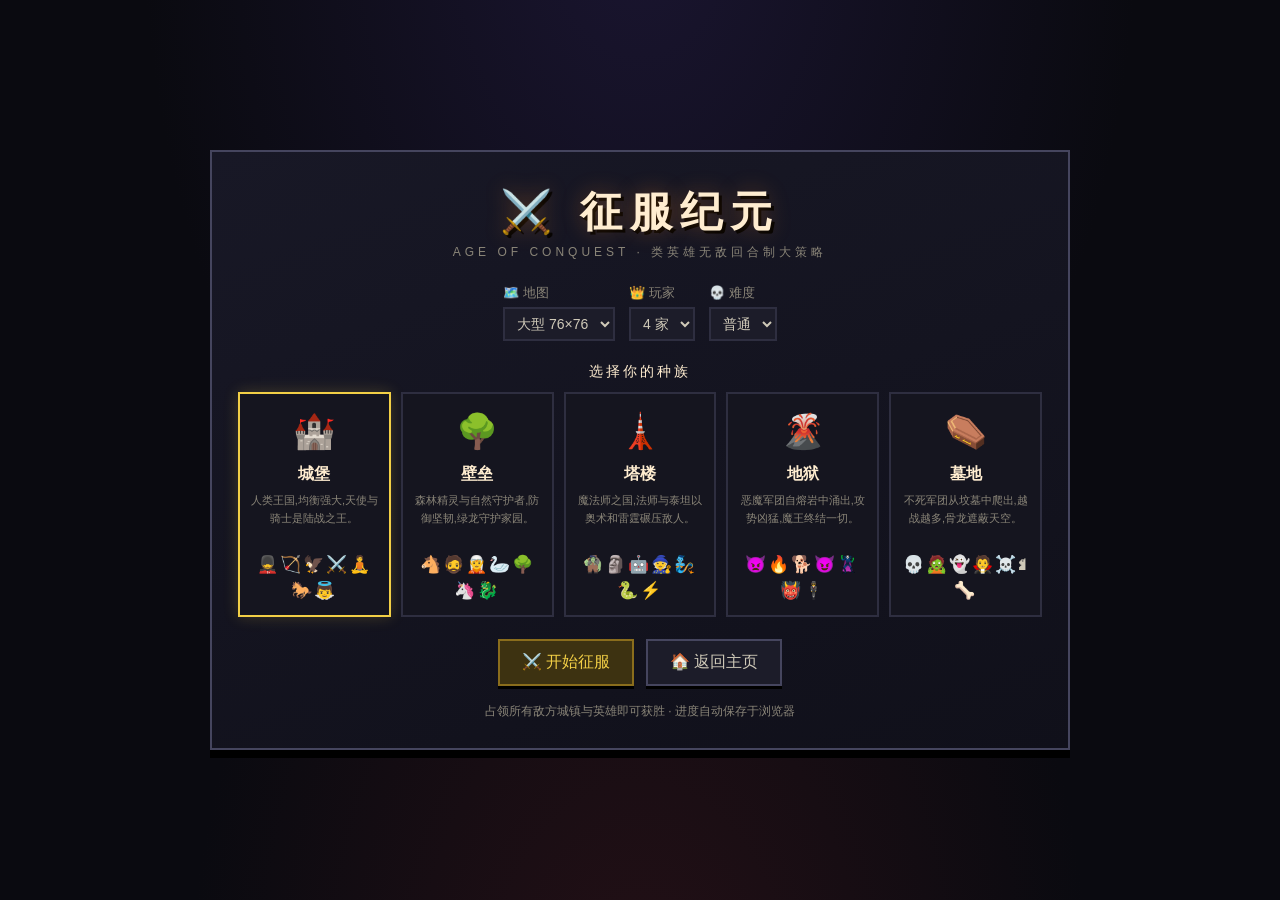
<file: heroes/index.html>
<!DOCTYPE html>
<html lang="zh-CN">
<head>
<meta charset="UTF-8">
<meta name="viewport" content="width=device-width, initial-scale=1.0, viewport-fit=cover">
<meta name="theme-color" content="#0a0a10">
<meta name="description" content="征服纪元 — 类英雄无敌3的回合制策略:五大种族、42种兵种、超大战术地图、魔法与英雄养成,纯浏览器畅玩数小时">
<title>征服纪元 · Age of Conquest</title>
<link rel="stylesheet" href="style.css">
</head>
<body>

<!-- ============ 主菜单 ============ -->
<div id="screen-menu">
  <div class="menu-box">
    <div class="menu-title">⚔️ 征服纪元</div>
    <div class="menu-sub">AGE OF CONQUEST · 类英雄无敌回合制大策略</div>
    <div class="menu-opts">
      <label>🗺️ 地图
        <select id="opt-size"></select>
      </label>
      <label>👑 玩家
        <select id="opt-players">
          <option value="2">2 家</option><option value="3">3 家</option><option value="4" selected>4 家</option>
          <option value="5">5 家</option><option value="6">6 家</option><option value="7">7 家</option><option value="8">8 家</option>
        </select>
      </label>
      <label>💀 难度
        <select id="opt-diff">
          <option value="easy">简单</option>
          <option value="normal" selected>普通</option>
          <option value="hard">困难</option>
          <option value="insane">极难</option>
        </select>
      </label>
    </div>
    <div class="fac-label">选择你的种族</div>
    <div id="faction-row"></div>
    <div class="menu-btns">
      <button class="btn gold big" id="btn-start">⚔️ 开始征服</button>
      <button class="btn big" id="btn-continue">📂 继续上次</button>
      <button class="btn big" id="btn-back">🏠 返回主页</button>
    </div>
    <div class="menu-hint">占领所有敌方城镇与英雄即可获胜 · 进度自动保存于浏览器</div>
  </div>
</div>

<!-- ============ 游戏 ============ -->
<div id="game" class="hidden">
  <div id="topbar">
    <div id="res-bar"></div>
    <div id="date-bar"></div>
    <div id="turn-bar"></div>
    <div class="top-btns">
      <button class="btn" id="btn-menu">☰</button>
      <button class="btn" id="btn-help" title="游戏说明">❓</button>
      <button class="btn" id="btn-next-hero">🤺 英雄</button>
      <button class="btn gold" id="btn-end-turn">⏭ 结束回合</button>
    </div>
  </div>
  <div id="main-row">
    <div id="map-wrap">
      <canvas id="map"></canvas>
      <canvas id="minimap"></canvas>
      <div id="tile-tip"></div>
      <div id="turn-banner"></div>
    </div>
    <div id="sidebar"></div>
  </div>
</div>

<!-- ============ 战斗 ============ -->
<div id="battle" class="hidden">
  <div id="battle-top">
    <div id="b0-info"></div>
    <div id="battle-turn"></div>
    <div id="b1-info"></div>
  </div>
  <canvas id="battle-canvas"></canvas>
  <div id="battle-bar">
    <button class="btn" id="battle-spells">📖 法术</button>
    <button class="btn" id="battle-wait">⏳ 等待</button>
    <button class="btn" id="battle-defend">🛡 防御</button>
    <button class="btn" id="battle-speed">▶ 正常</button>
    <button class="btn gold" id="battle-auto">⚡ 自动战斗</button>
    <div id="battle-log"></div>
  </div>
</div>

<div id="modal-root" class="hidden"></div>
<div id="toasts"></div>

<script>
/* 测试辅助:收集运行时错误 */
window.__errs = [];
window.addEventListener('error', function (e) {
  window.__errs.push((e.message || 'error') + ' @' + (e.filename || '').split('/').pop() + ':' + e.lineno);
});
</script>
<script src="js/util.js"></script>
<script src="js/data.js"></script>
<script src="js/path.js"></script>
<script src="js/mapgen.js"></script>
<script src="js/battle.js"></script>
<script src="js/game.js"></script>
<script src="js/ai.js"></script>
<script src="js/ui.js"></script>
<script src="js/main.js"></script>
</body>
</html>
</file>
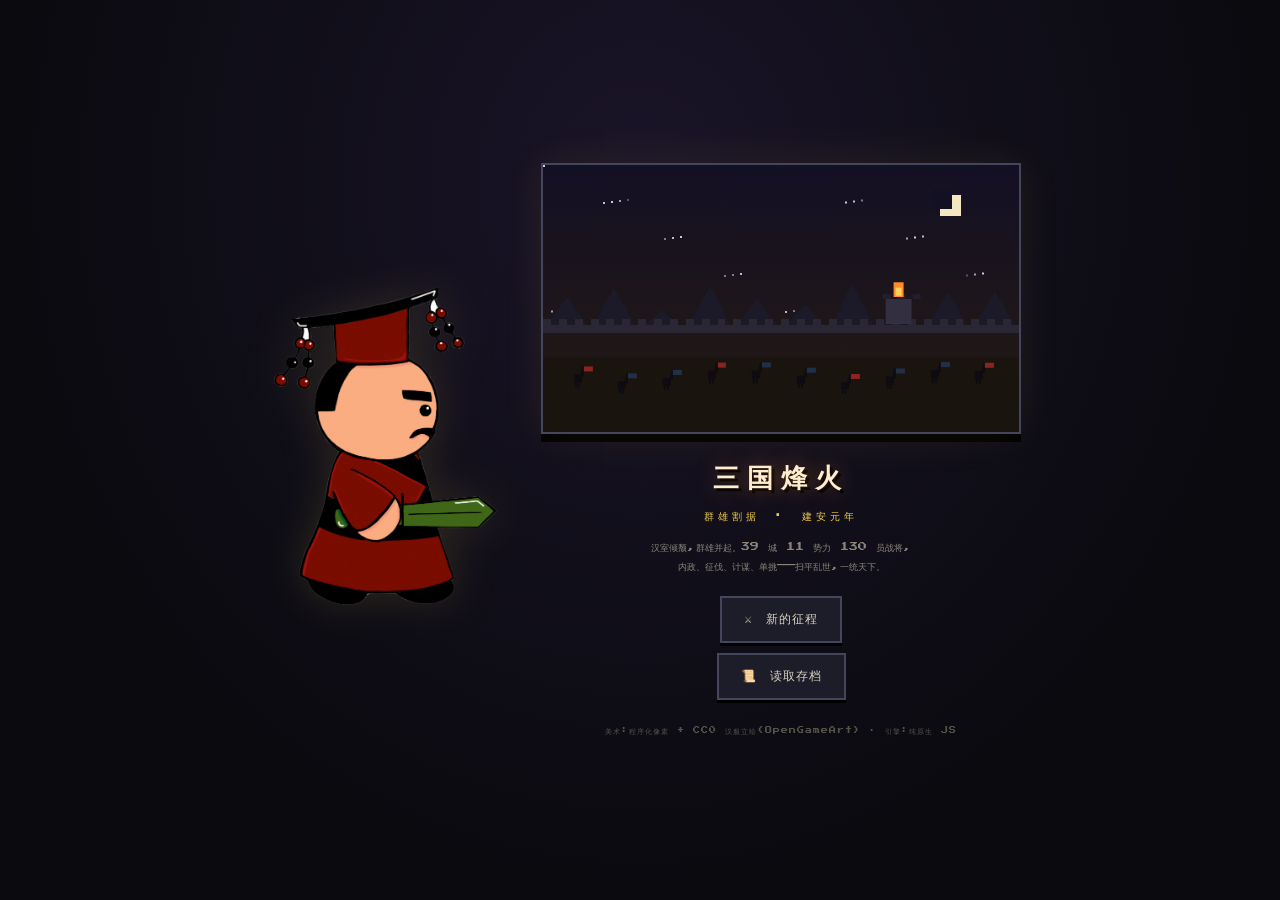
<file: sg/index.html>
<!DOCTYPE html>
<html lang="zh-CN">
<head>
<meta charset="UTF-8">
<meta name="viewport" content="width=device-width, initial-scale=1.0, viewport-fit=cover">
<meta name="theme-color" content="#0d0d14">
<meta name="description" content="三国烽火 · 群雄割据 196 — 回合制大国战略:39城11势力130武将,内政军事外交,扫平群雄一统天下">
<title>三国烽火 · 群雄割据</title>
<link rel="preconnect" href="https://fonts.googleapis.com">
<link rel="preconnect" href="https://fonts.gstatic.com" crossorigin>
<link href="https://fonts.googleapis.com/css2?family=Press+Start+2P&display=swap" rel="stylesheet" media="print" onload="this.media='all'">
<noscript><link href="https://fonts.googleapis.com/css2?family=Press+Start+2P&display=swap" rel="stylesheet"></noscript>
<link rel="stylesheet" href="style.css?v=3">
</head>
<body>

<!-- ============ 顶栏 ============ -->
<header id="topbar" class="hidden">
  <div id="tb-faction"><span id="tb-flag"></span><span id="tb-name">—</span></div>
  <div id="tb-date"><span id="tb-year">196</span>年<span id="tb-month">1</span>月</div>
  <div id="tb-res">
    <span class="res">🪙<b id="tb-gold">0</b></span>
    <span class="res">🌾<b id="tb-food">0</b></span>
    <span class="res">🏯<b id="tb-cities">0</b></span>
    <span class="res">🎖<b id="tb-gens">0</b></span>
  </div>
  <div id="tb-btns">
    <button class="tbtn" id="btn-intel">情报</button>
    <button class="tbtn" id="btn-gens">武将</button>
    <button class="tbtn" id="btn-log">月报</button>
    <button class="tbtn" id="btn-menu">☰</button>
    <button class="tbtn primary" id="btn-endturn">结束一月</button>
  </div>
</header>

<!-- ============ 地图 ============ -->
<main id="map-wrap">
  <canvas id="map"></canvas>
  <div id="map-hint" class="hidden">点击城池下达指令 · 滚轮缩放 · 拖动平移</div>
  <div id="autosave-tip" class="hidden">✓ 已自动保存</div>
</main>

<!-- ============ 城池面板 ============ -->
<aside id="city-panel" class="hidden">
  <div id="cp-head">
    <span id="cp-flag"></span>
    <span id="cp-name">—</span>
    <span id="cp-owner" class="dim">—</span>
    <button id="cp-close">✕</button>
  </div>
  <div id="cp-stats" class="stat-grid"></div>
  <div id="cp-gens"></div>
  <div id="cp-actions"></div>
  <div id="cp-detail"></div>
</aside>

<!-- ============ 战斗覆盖层 ============ -->
<div id="battle-overlay" class="hidden">
  <div id="bt-box">
    <div id="bt-title">⚔ 攻城战</div>
    <div id="bt-sides">
      <div class="bt-side" id="bt-atk">
        <div class="bt-fac" id="bt-atk-fac">攻</div>
        <div class="bt-gens" id="bt-atk-gens"></div>
        <div class="bt-bar"><div id="bt-atk-fill"></div></div>
        <div class="bt-num" id="bt-atk-num">0</div>
        <div class="bt-morale" id="bt-atk-mor">士气 --</div>
      </div>
      <div id="bt-vs">VS</div>
      <div class="bt-side" id="bt-def">
        <div class="bt-fac" id="bt-def-fac">守</div>
        <div class="bt-gens" id="bt-def-gens"></div>
        <div class="bt-bar def"><div id="bt-def-fill"></div></div>
        <div class="bt-num" id="bt-def-num">0</div>
        <div class="bt-morale" id="bt-def-mor">士气 --</div>
      </div>
    </div>
    <canvas id="bt-canvas" width="320" height="120"></canvas>
    <div id="bt-log"></div>
    <div id="bt-tactics"></div>
    <div id="bt-btns">
      <button id="bt-auto" class="tbtn">委任指挥</button>
      <button id="bt-next" class="tbtn primary">开战 ▶</button>
    </div>
  </div>
</div>

<!-- ============ 覆盖菜单(主菜单/存档/情报/武将/帮助) ============ -->
<div id="overlay" class="hidden">
  <div id="ov-box">
    <div id="ov-title">三国烽火</div>
    <div id="ov-body"></div>
    <div id="ov-btns"></div>
  </div>
</div>

<!-- ============ 开始画面 ============ -->
<div id="title-screen">
  <div id="title-art-row">
    <img id="title-art" src="assets/han_male.png" alt="汉将"
      onerror="this.style.display='none'">
    <div id="title-art-col">
      <canvas id="title-canvas" width="480" height="270"></canvas>
      <div id="title-box">
        <h1>三国烽火</h1>
        <div class="title-sub">群雄割据 · 建安元年</div>
        <p class="title-desc">汉室倾颓,群雄并起。39 城 11 势力 130 员战将,<br>内政、征伐、计谋、单挑——扫平乱世,一统天下。</p>
        <div id="title-btns">
          <button id="btn-continue" class="tbtn primary big hidden">▶ 继续征战</button>
          <button id="btn-new" class="tbtn big">⚔ 新的征程</button>
          <button id="btn-load-title" class="tbtn big">📜 读取存档</button>
        </div>
        <div class="title-credit">美术:程序化像素 + CC0 汉服立绘(OpenGameArt) · 引擎:纯原生 JS</div>
      </div>
    </div>
  </div>
</div>

<script src="js/data.js"></script>
<script src="js/engine.js"></script>
<script src="js/battle.js"></script>
<script src="js/ai.js"></script>
<script src="js/save.js"></script>
<script src="js/game.js"></script>
<script src="js/map.js"></script>
<script src="js/ui.js"></script>
<script src="js/main.js"></script>
</body>
</html>
</file>
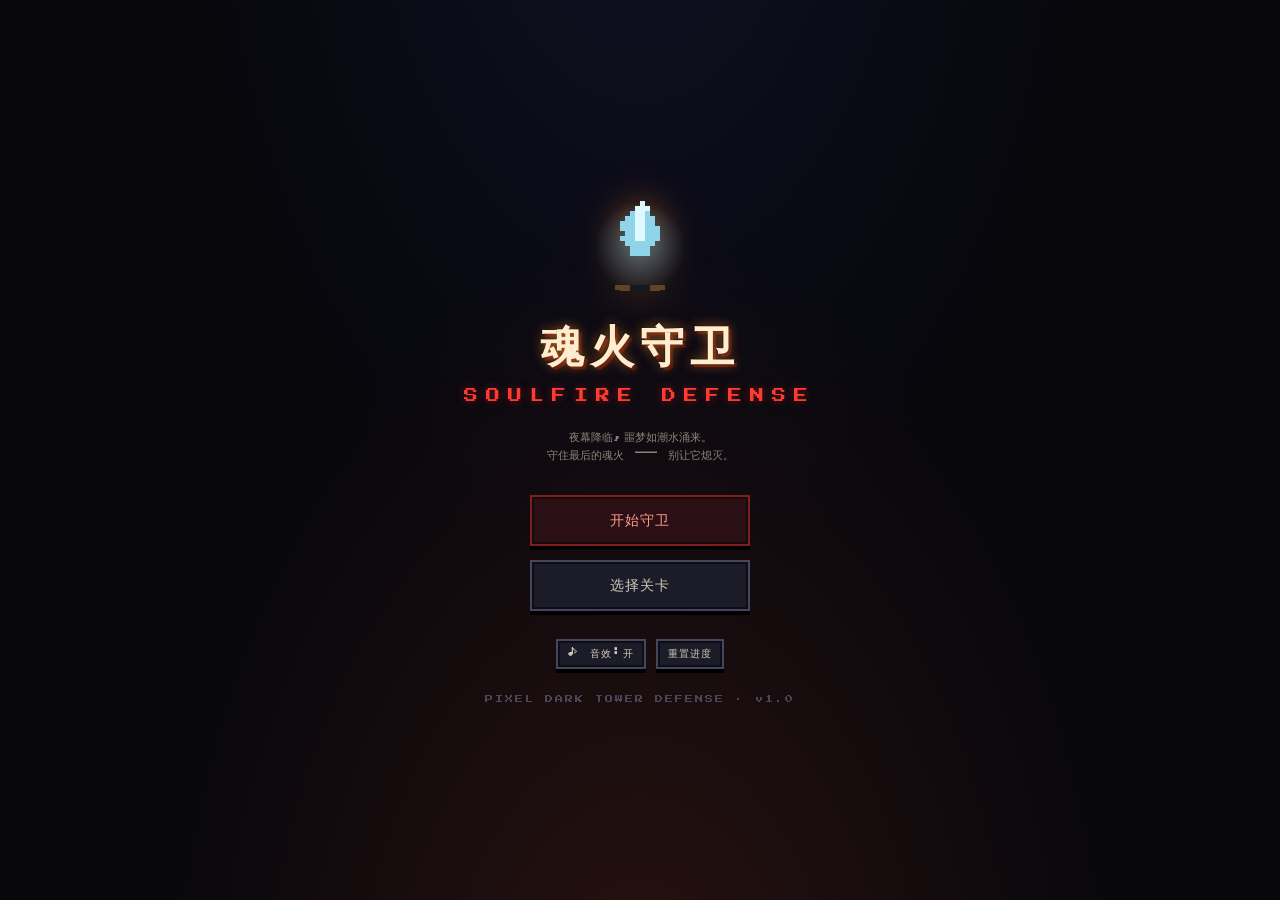
<file: td/index.html>
<!DOCTYPE html>
<html lang="zh-CN">
<head>
<meta charset="UTF-8">
<meta name="viewport" content="width=device-width, initial-scale=1.0, maximum-scale=1.0, user-scalable=no, viewport-fit=cover">
<meta name="mobile-web-app-capable" content="yes">
<meta name="apple-mobile-web-app-capable" content="yes">
<meta name="apple-mobile-web-app-status-bar-style" content="black-translucent">
<meta name="theme-color" content="#0a0a10">
<title>魂火守卫 SOULFIRE DEFENSE</title>
<link rel="preconnect" href="https://fonts.googleapis.com">
<link rel="preconnect" href="https://fonts.gstatic.com" crossorigin>
<link href="https://fonts.googleapis.com/css2?family=Press+Start+2P&display=swap" rel="stylesheet">
<link rel="stylesheet" href="style.css">
</head>
<body>
<div id="app">

  <!-- ===== 主菜单 ===== -->
  <div class="screen" id="scr-menu">
    <div class="menu-inner">
      <canvas id="menu-fire" width="96" height="96"></canvas>
      <h1 class="game-title">魂火守卫</h1>
      <div class="game-sub">SOULFIRE&nbsp;DEFENSE</div>
      <p class="tagline">夜幕降临,噩梦如潮水涌来。<br>守住最后的魂火 —— 别让它熄灭。</p>
      <div class="menu-btns">
        <button class="btn btn-lg btn-blood" id="btn-start">开始守卫</button>
        <button class="btn btn-lg" id="btn-levels">选择关卡</button>
      </div>
      <div class="menu-foot">
        <button class="btn btn-sm" id="btn-mute">♪ 音效:开</button>
        <button class="btn btn-sm" id="btn-reset">重置进度</button>
      </div>
      <div class="menu-ver">PIXEL DARK TOWER DEFENSE · v1.0</div>
    </div>
  </div>

  <!-- ===== 关卡选择 ===== -->
  <div class="screen hidden" id="scr-levels">
    <div class="levels-inner">
      <h2 class="scr-title">— 选择战场 —</h2>
      <div id="level-grid"></div>
      <button class="btn" id="btn-back-menu">← 返回</button>
    </div>
  </div>

  <!-- ===== 游戏界面 ===== -->
  <div class="screen hidden" id="scr-game">
    <div id="hud">
      <button id="btn-pause" class="icon-btn" title="暂停">❚❚</button>
      <div class="hud-stat hp" id="hud-hp" title="魂火生命">🔥<span>10</span></div>
      <div class="hud-stat gold" id="hud-gold" title="金币">◉<span>0</span></div>
      <div class="hud-stat wave" id="hud-wave" title="波次">☠<span>0/0</span></div>
      <div class="hud-spacer"></div>
      <button id="btn-callwave" class="btn btn-sm btn-wave hidden">下一波 ▶</button>
      <button id="btn-speed" class="icon-btn" title="游戏速度">×1</button>
      <button id="btn-fs" class="icon-btn" title="全屏">⛶</button>
      <button id="btn-mute2" class="icon-btn" title="音效">♪</button>
    </div>
    <div id="game-main">
      <div id="board-wrap">
        <canvas id="board"></canvas>
        <div id="vignette"></div>
        <div id="scanlines"></div>
        <div id="wave-banner" class="hidden"></div>
        <div id="ctx-panel" class="hidden"></div>
        <div id="build-confirm" class="hidden">
          <div class="bc-title"></div>
          <div class="prow">
            <button class="btn up" id="bc-ok">✓ 建造</button>
            <button class="btn sell" id="bc-no">✕ 取消</button>
          </div>
        </div>
        <div id="toast" class="hidden"></div>
      </div>
      <div id="shop-bar">
        <div id="shop"></div>
      </div>
    </div>
  </div>

  <!-- ===== 模态框 ===== -->
  <div id="modal" class="hidden">
    <div id="modal-box"></div>
  </div>

</div>

<!-- ===== 竖屏提示(移动端强制横屏,借鉴 race) ===== -->
<div id="rotate-overlay">
  <div class="rotate-icon">📱</div>
  <div class="rotate-txt">请旋转设备至横屏游玩<br>ROTATE TO LANDSCAPE</div>
</div>
<script>
/* 调试:收集运行时错误 */
window.__errs = [];
window.addEventListener('error', function(e){
  window.__errs.push((e.message||'error') + ' @' + (e.filename||'').split('/').pop() + ':' + (e.lineno||0));
});
</script>
<script src="js/data.js"></script>
<script src="js/audio.js"></script>
<script src="js/game.js"></script>
<script src="js/main.js"></script>
</body>
</html>
</file>
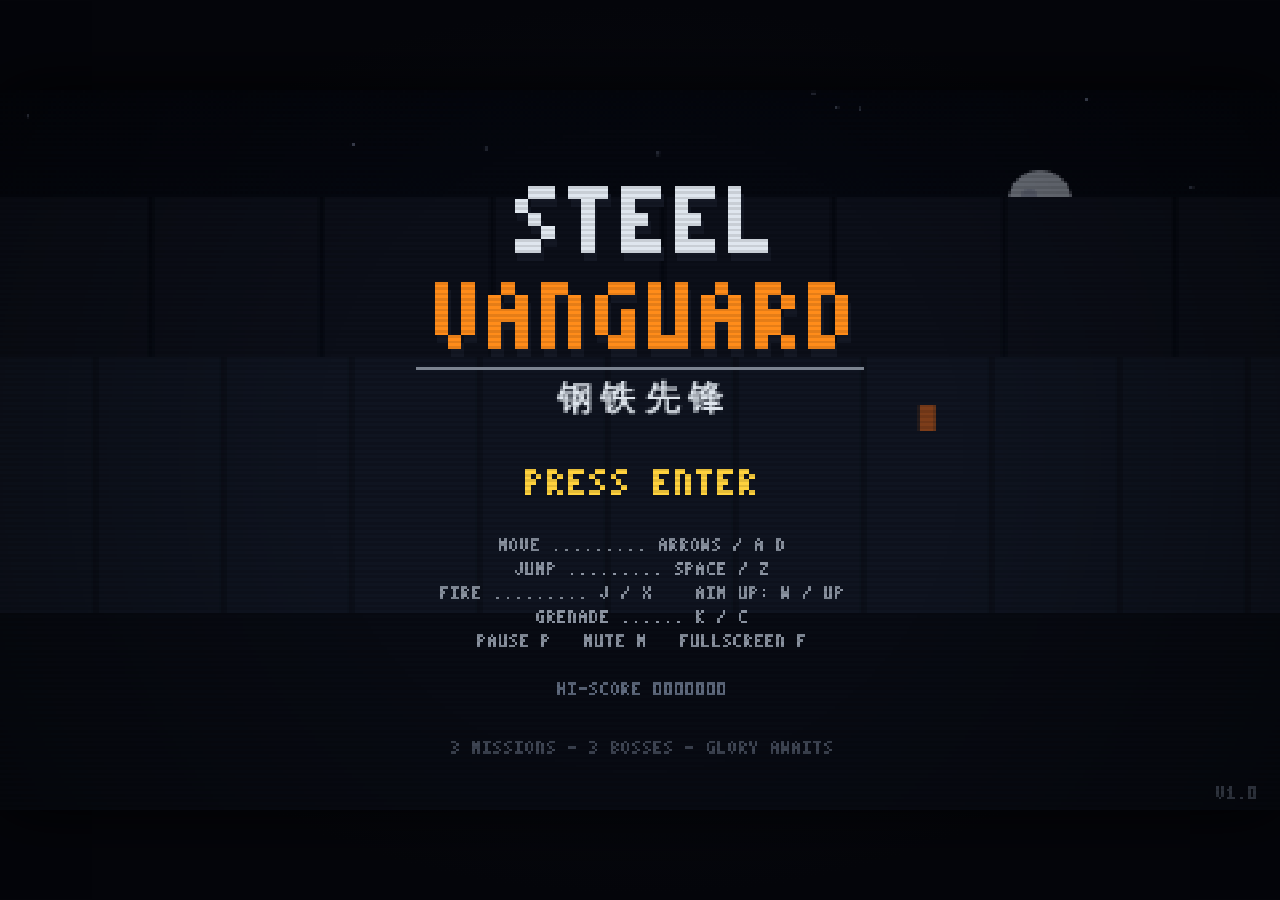
<file: vibegame/index.html>
<!DOCTYPE html>
<html lang="zh">
<head>
<meta charset="utf-8">
<title>STEEL VANGUARD 钢铁先锋</title>
<meta name="viewport" content="width=device-width, initial-scale=1, maximum-scale=1, user-scalable=no, viewport-fit=cover">
<meta name="mobile-web-app-capable" content="yes">
<meta name="apple-mobile-web-app-capable" content="yes">
<meta name="apple-mobile-web-app-status-bar-style" content="black-translucent">
<style>
  html,body{margin:0;padding:0;height:100%;background:#04050a;overflow:hidden;
    overscroll-behavior:none;touch-action:none;
    -webkit-user-select:none;user-select:none;-webkit-touch-callout:none;
    -webkit-tap-highlight-color:transparent}
  #wrap{position:fixed;inset:0;display:flex;align-items:center;justify-content:center;
        background:radial-gradient(ellipse at center,#0b0e18 0%,#04050a 70%)}
  canvas{image-rendering:pixelated;image-rendering:crisp-edges;background:#000;
         box-shadow:0 0 60px rgba(0,0,0,.9)}

  /* ===== 触屏虚拟手柄 ===== */
  #touchui{position:fixed;inset:0;display:none;pointer-events:none;z-index:10;
    font-family:monospace}
  #touchui *{touch-action:none;box-sizing:border-box}
  body.touch #touchui{display:block}

  /* 左侧方向键 */
  #dpad{position:absolute;left:calc(14px + env(safe-area-inset-left));
        bottom:calc(16px + env(safe-area-inset-bottom));
        width:150px;height:150px;pointer-events:auto;
        border-radius:50%;background:rgba(16,20,28,.48);
        border:2px solid rgba(140,150,170,.40)}
  .dz{position:absolute;width:52px;height:52px;display:flex;align-items:center;justify-content:center;
      color:rgba(220,228,240,.9);font-size:19px;border-radius:12px;
      background:rgba(60,70,90,.45);transition:background .06s,transform .06s}
  .dz.on{background:rgba(255,170,46,.65);color:#fff;transform:scale(1.08)}
  .dz-l{left:5px;top:49px}
  .dz-r{right:5px;top:49px}
  .dz-u{left:49px;top:5px}
  .dz-d{left:49px;bottom:5px}

  /* 右侧动作键 */
  #btns{position:absolute;right:calc(14px + env(safe-area-inset-right));
        bottom:calc(16px + env(safe-area-inset-bottom));
        width:190px;height:170px;pointer-events:none}
  .tbtn{position:absolute;pointer-events:auto;border-radius:50%;
        display:flex;align-items:center;justify-content:center;
        color:rgba(255,255,255,.95);font-weight:bold;letter-spacing:1px;
        border:2px solid rgba(140,150,170,.45);transition:transform .06s}
  .tbtn.on{transform:scale(.92)}
  #bt-fire{right:0;bottom:8px;width:88px;height:88px;font-size:15px;
    background:rgba(200,56,58,.52);border-color:rgba(255,120,110,.6)}
  #bt-fire.on{background:rgba(255,90,60,.8)}
  #bt-jump{right:98px;bottom:0;width:72px;height:72px;font-size:13px;
    background:rgba(70,120,200,.48);border-color:rgba(120,170,255,.55)}
  #bt-jump.on{background:rgba(90,150,255,.75)}
  #bt-nade{right:14px;bottom:104px;width:56px;height:56px;font-size:11px;
    background:rgba(90,150,70,.46);border-color:rgba(150,220,120,.55)}
  #bt-nade.on{background:rgba(120,200,90,.72)}

  /* 右上角系统键 */
  #sysbtns{position:absolute;top:calc(8px + env(safe-area-inset-top));
           right:calc(10px + env(safe-area-inset-right));
           display:flex;gap:8px;pointer-events:auto}
  .sbtn{width:38px;height:38px;border-radius:50%;pointer-events:auto;
        display:flex;align-items:center;justify-content:center;
        background:rgba(16,20,28,.5);border:1px solid rgba(140,150,170,.35);
        color:rgba(220,228,240,.85);font-size:13px;font-weight:bold;font-family:monospace}
  .sbtn:active{background:rgba(255,170,46,.5)}
</style>
</head>
<body>
<div id="wrap">
  <canvas id="game" width="480" height="270"></canvas>

  <div id="touchui">
    <div id="dpad">
      <div class="dz dz-l" data-a="left">&#9664;</div>
      <div class="dz dz-r" data-a="right">&#9654;</div>
      <div class="dz dz-u" data-a="up">&#9650;</div>
      <div class="dz dz-d" data-a="down">&#9660;</div>
    </div>
    <div id="btns">
      <div class="tbtn" id="bt-nade">NADE</div>
      <div class="tbtn" id="bt-jump">JUMP</div>
      <div class="tbtn" id="bt-fire">FIRE</div>
    </div>
    <div id="sysbtns">
      <div class="sbtn" id="sb-pause">II</div>
      <div class="sbtn" id="sb-mute">M</div>
      <div class="sbtn" id="sb-fs">FS</div>
    </div>
  </div>
</div>

<script src="js/audio.js?v=3"></script>
<script src="js/sprites.js?v=3"></script>
<script src="js/levels.js?v=3"></script>
<script src="js/entities.js?v=3"></script>
<script src="js/main.js?v=3"></script>
</body>
</html>
</file>
<file: heroes/style.css>
/* ============================================================
 * 征服纪元 · style.css — 暗黑奇幻主题
 * ============================================================ */
:root {
  --bg: #0a0a10;
  --panel: #15151f;
  --panel2: #1c1c29;
  --line: #2e2e40;
  --line2: #45455e;
  --text: #cfc9b8;
  --dim: #8a8578;
  --gold: #f2cf46;
  --blood: #ff3b30;
  --green: #7cd63e;
}
* { box-sizing: border-box; -webkit-tap-highlight-color: transparent; user-select: none; }
html, body {
  margin: 0; padding: 0;
  background: var(--bg); color: var(--text);
  font-family: 'Segoe UI', 'PingFang SC', 'Microsoft YaHei', sans-serif;
  font-size: 14px; line-height: 1.5;
  height: 100%; overflow: hidden;
}
.hidden { display: none !important; }
.dim { color: var(--dim); font-size: 12px; }
button { font-family: inherit; }

.btn {
  background: var(--panel2); color: var(--text);
  border: 2px solid var(--line2);
  padding: 7px 14px; cursor: pointer; font-size: 14px;
  box-shadow: 0 3px 0 #000;
}
.btn:hover { border-color: var(--gold); color: var(--gold); }
.btn:active { transform: translateY(2px); box-shadow: 0 1px 0 #000; }
.btn.gold { background: #3d3211; border-color: #8a6d1c; color: var(--gold); }
.btn.gold:hover { border-color: var(--gold); }
.btn.danger { border-color: #7a2a24; color: #ff8f88; }
.btn.big { font-size: 16px; padding: 11px 22px; }
.btn:disabled { opacity: 0.4; cursor: default; }
input, select {
  background: var(--panel2); color: var(--text);
  border: 2px solid var(--line); padding: 6px 8px; font-size: 14px;
}

/* ================= 主菜单 ================= */
#screen-menu {
  position: fixed; inset: 0; z-index: 50;
  display: flex; align-items: center; justify-content: center;
  background:
    radial-gradient(ellipse at 50% -10%, #1a1530 0%, transparent 55%),
    radial-gradient(ellipse at 50% 115%, #241016 0%, transparent 50%),
    var(--bg);
  overflow-y: auto;
}
.menu-box {
  max-width: 860px; width: calc(100% - 32px);
  padding: 28px 26px; margin: 20px 0;
  background: linear-gradient(160deg, #181826 0%, #10101a 100%);
  border: 2px solid var(--line2);
  box-shadow: 0 8px 0 #000;
}
.menu-title {
  text-align: center; font-size: 42px; font-weight: 900; letter-spacing: 8px;
  color: #ffedd0;
  text-shadow: 0 0 22px #ff8c2855, 3px 3px 0 #000;
}
.menu-sub { text-align: center; color: var(--dim); letter-spacing: 4px; font-size: 12px; margin-bottom: 22px; }
.menu-opts {
  display: flex; gap: 14px; justify-content: center; flex-wrap: wrap; margin-bottom: 20px;
}
.menu-opts label { display: flex; flex-direction: column; gap: 5px; font-size: 13px; color: var(--dim); }
.fac-label { text-align: center; color: #ffedd0; letter-spacing: 3px; margin-bottom: 10px; }
#faction-row {
  display: grid; grid-template-columns: repeat(auto-fit, minmax(140px, 1fr));
  gap: 10px; margin-bottom: 22px;
}
.fac-card {
  background: var(--panel); border: 2px solid var(--line);
  padding: 12px 10px; text-align: center; cursor: pointer;
}
.fac-card:hover { border-color: var(--line2); transform: translateY(-2px); }
.fac-card.sel { border-color: var(--gold); box-shadow: 0 0 14px #f2cf4633; }
.fc-emoji { font-size: 34px; }
.fac-card h3 { margin: 4px 0 6px; color: #ffedd0; }
.fac-card p { font-size: 11px; color: var(--dim); margin: 0 0 8px; line-height: 1.6; min-height: 52px; }
.fc-units { font-size: 17px; letter-spacing: 2px; }
.menu-btns { display: flex; gap: 12px; justify-content: center; flex-wrap: wrap; }
.menu-hint { text-align: center; color: var(--dim); font-size: 12px; margin-top: 16px; }

/* ================= 游戏布局 ================= */
#game { position: fixed; inset: 0; display: flex; flex-direction: column; }
#topbar {
  display: flex; align-items: center; gap: 14px; flex-wrap: wrap;
  padding: 7px 12px;
  background: linear-gradient(180deg, #1a1a28 0%, #13131d 100%);
  border-bottom: 2px solid var(--line);
  z-index: 5;
}
#res-bar { display: flex; gap: 10px; flex-wrap: wrap; }
.res { font-size: 13px; white-space: nowrap; cursor: default; }
.res .inc {
  font-style: normal; color: var(--green); font-size: 11px; margin-left: 2px; opacity: 0.85;
}
#date-bar, #turn-bar { font-size: 13px; color: var(--dim); white-space: nowrap; }
.top-btns { margin-left: auto; display: flex; gap: 8px; }
#main-row { flex: 1; display: flex; min-height: 0; }
#map-wrap { flex: 1; position: relative; min-width: 0; background: #07070c; }
#map { position: absolute; inset: 0; width: 100%; height: 100%; cursor: pointer; display: block; }
#minimap {
  position: absolute; right: 10px; top: 10px;
  border: 2px solid var(--line2); background: #000;
  image-rendering: pixelated; z-index: 4; cursor: crosshair;
}
#tile-tip {
  position: fixed; display: none; z-index: 30;
  background: rgba(10, 10, 18, 0.95); border: 1px solid var(--line2);
  padding: 6px 10px; font-size: 12px; pointer-events: none;
  max-width: 260px; line-height: 1.6;
}
#turn-banner {
  position: absolute; left: 50%; top: 42%;
  transform: translate(-50%, -50%) scale(0.9);
  padding: 14px 44px;
  background: rgba(10, 10, 18, 0.92);
  border: 3px solid #fff;
  font-size: 26px; font-weight: 900; letter-spacing: 6px;
  opacity: 0; transition: all 0.25s; pointer-events: none; z-index: 6;
  white-space: nowrap;
}
#turn-banner.show { opacity: 1; transform: translate(-50%, -50%) scale(1); }

/* 侧栏 */
#sidebar {
  width: 252px; flex-shrink: 0; overflow-y: auto;
  background: var(--panel); border-left: 2px solid var(--line);
  padding: 10px;
}
#sidebar h4 { margin: 4px 0 8px; color: #ffedd0; letter-spacing: 1px; font-size: 13px; }
.side-town, .side-hero {
  display: flex; align-items: center; gap: 8px;
  background: var(--panel2); border: 1px solid var(--line);
  padding: 5px 8px; margin-bottom: 6px; cursor: pointer; font-size: 13px;
}
.side-town i { color: var(--green); font-style: normal; font-size: 11px; margin-left: auto; }
.side-hero:hover, .side-town:hover { border-color: var(--line2); }
.side-hero.sel { border-color: var(--gold); }
.sh-emoji { font-size: 22px; }
.sh-info { flex: 1; min-width: 0; }
.sh-info b { font-size: 12px; }
.mp-bar { height: 4px; background: #000; margin-top: 3px; }
.mp-bar i { display: block; height: 100%; background: #4aa3e8; }
.sh-army { font-size: 13px; letter-spacing: 1px; }
.side-detail { margin-top: 10px; border-top: 2px solid var(--line); padding-top: 8px; }
.sd-title { color: #ffedd0; font-size: 14px; margin-bottom: 4px; }
.sd-stats { font-size: 12px; color: var(--dim); margin-bottom: 6px; }
.sd-army { display: flex; flex-wrap: wrap; gap: 4px; margin-bottom: 8px; }
.chip {
  background: var(--panel2); border: 1px solid var(--line);
  font-size: 11px; padding: 2px 6px;
}

/* ================= 战斗 ================= */
#battle {
  position: fixed; inset: 0; z-index: 40;
  display: flex; flex-direction: column; align-items: center; justify-content: center;
  background: rgba(4, 4, 8, 0.92);
  gap: 8px; padding: 12px;
}
#battle-top {
  display: flex; align-items: center; gap: 26px;
  width: min(96vw, 900px); justify-content: space-between;
  font-size: 15px;
}
#battle-turn { color: var(--gold); font-weight: 700; }
#battle-canvas { border: 2px solid var(--line2); background: #15151d; cursor: crosshair; }
#battle-bar {
  display: flex; align-items: center; gap: 8px; flex-wrap: wrap;
  width: min(96vw, 900px); justify-content: center;
}
#battle-log {
  width: 100%; max-height: 84px; overflow-y: auto;
  background: rgba(0, 0, 0, 0.5); border: 1px solid var(--line);
  font-size: 12px; padding: 4px 10px; color: #b9b3a2;
}

/* ================= 弹窗 ================= */
#modal-root { position: fixed; inset: 0; z-index: 60; }
.modal-back {
  position: absolute; inset: 0;
  background: rgba(4, 4, 8, 0.78);
  display: flex; align-items: center; justify-content: center;
  overflow-y: auto; padding: 20px;
}
.modal {
  background: linear-gradient(160deg, #1a1a28 0%, #12121c 100%);
  border: 2px solid var(--line2);
  box-shadow: 0 8px 0 #000;
  padding: 18px 20px;
  max-width: 520px; width: 100%;
  max-height: 92vh; overflow-y: auto;
}
.modal.wide { max-width: 880px; }
.modal.small { max-width: 320px; }
.modal h3 { margin: 0 0 10px; color: #ffedd0; letter-spacing: 1px; }
.modal h4 { color: #ffedd0; }
.modal-btns { display: flex; gap: 10px; margin-top: 12px; flex-wrap: wrap; }
.modal-btns.col { flex-direction: column; }
.modal-btns.col .btn { width: 100%; text-align: left; }

/* 城镇 */
.town-head, .hero-head {
  display: flex; align-items: center; gap: 12px;
  border-bottom: 3px solid var(--line2); padding-bottom: 10px; margin-bottom: 12px;
}
.town-head h3, .hero-head h3 { margin: 0; }
.town-emoji, .hero-emoji { font-size: 42px; }
.close-x { margin-left: auto; padding: 4px 10px; }
.town-sec { margin-bottom: 16px; }
.town-sec > h4 { margin: 0 0 8px; font-size: 14px; }
.bld-grid {
  display: grid; grid-template-columns: repeat(auto-fill, minmax(150px, 1fr)); gap: 8px;
}
.bld {
  background: var(--panel2); border: 2px solid var(--line);
  padding: 8px; font-size: 12px; position: relative;
}
.bld.built { opacity: 0.75; border-color: #3d5a34; }
.bld.can { cursor: pointer; border-color: #8a6d1c; }
.bld.can:hover { border-color: var(--gold); box-shadow: 0 0 10px #f2cf4622; }
.bld.confirm { border-color: var(--gold); box-shadow: 0 0 12px #f2cf4655; }
.confirm-hint { color: var(--gold); }
.bld.lock { opacity: 0.45; }
.bld .lack { color: #ff8f88; font-size: 11px; }
.bld-emoji { font-size: 24px; }
.bld-name { font-weight: 700; color: #ffedd0; margin: 2px 0; }
.bld-cost { color: var(--gold); font-size: 11px; }
.bld-desc { color: var(--dim); font-size: 11px; line-height: 1.5; }

.recruit-item {
  display: flex; align-items: center; gap: 10px;
  background: var(--panel2); border: 1px solid var(--line);
  padding: 6px 10px; margin-bottom: 6px;
}
.ci-emoji { font-size: 28px; }
.ci-info { flex: 1; min-width: 0; }
.ci-info b { display: block; }
.ci-info .dim { font-size: 11px; }
.ci-avail { font-size: 12px; text-align: right; white-space: nowrap; }
.ci-buy { display: flex; gap: 6px; align-items: center; }
.ci-buy input { width: 64px; }
.btn.mini { padding: 7px 8px; font-size: 12px; }

/* 战后结算 */
.battle-result { margin: 6px 0; }
.br-title { color: var(--dim); font-size: 12px; margin-bottom: 4px; }
.br-row {
  display: flex; justify-content: space-between; gap: 20px;
  background: var(--panel2); border: 1px solid var(--line);
  padding: 4px 10px; margin-bottom: 3px; font-size: 13px;
}
.br-row .loss { color: #ff8f88; }
.br-exp { color: #ffe8a8; font-size: 13px; margin-top: 6px; }

/* 日志 */
.log-list { max-height: 320px; overflow-y: auto; font-size: 13px; }
.log-item { padding: 4px 2px; border-bottom: 1px solid var(--line); }
.log-item i { font-style: normal; color: var(--dim); margin-right: 8px; font-size: 11px; }

/* 结束回合提醒 */
.no-warn { display: block; margin-top: 10px; cursor: pointer; }

.tavern-row { display: flex; gap: 10px; }
.tavern-offer {
  flex: 1; display: flex; align-items: center; gap: 8px;
  background: var(--panel2); border: 2px solid var(--line);
  padding: 8px 12px; cursor: pointer;
}
.tavern-offer:hover { border-color: var(--gold); }
.to-emoji { font-size: 30px; }
.guild-row { font-size: 13px; }
.guild-lv { margin-bottom: 4px; }
.spell-chip {
  display: inline-block; background: var(--panel2);
  border: 1px solid #3d3a6e; padding: 2px 8px; margin: 2px;
  font-size: 12px; color: #cabfe8;
}
.spell-chip i { font-style: normal; color: var(--dim); margin-left: 4px; font-size: 11px; }
.spell-chip.locked { opacity: 0.4; }
.spell-chip.known { border-color: #6e5a2a; color: #ffe8a8; }
.spell-book { display: flex; flex-direction: column; gap: 8px; }
.spell-opt { display: flex; justify-content: space-between; text-align: left; }
.spell-opt i { font-style: normal; color: var(--dim); font-size: 12px; margin-left: 10px; }

.market-row { display: flex; align-items: center; gap: 8px; flex-wrap: wrap; }
.army-row { display: flex; gap: 14px; flex-wrap: wrap; }
.army-block {
  display: grid; grid-template-columns: repeat(4, 52px); gap: 5px;
}
.army-block::before { content: attr(data-label); }
.slot {
  width: 52px; height: 52px;
  background: rgba(0, 0, 0, 0.35); border: 2px dashed var(--line);
  display: flex; align-items: center; justify-content: center;
  position: relative; cursor: default;
}
.slot.full { border-style: solid; border-color: var(--line2); cursor: pointer; }
.slot.full:hover { border-color: var(--gold); }
.slot.pick { border-color: var(--gold); box-shadow: 0 0 8px #f2cf4655; }
.slot.big { width: 60px; height: 60px; }
.sl-emoji { font-size: 26px; }
.sl-count {
  position: absolute; right: 2px; bottom: 0;
  font-size: 11px; font-weight: 700; color: #fff;
  text-shadow: 1px 1px 0 #000;
}
.army-edit { display: flex; gap: 6px; flex-wrap: wrap; }

.hero-stats {
  display: grid; grid-template-columns: repeat(auto-fill, minmax(130px, 1fr));
  gap: 6px; margin-bottom: 14px; font-size: 13px;
}
.hero-stats span { background: var(--panel2); border: 1px solid var(--line); padding: 5px 9px; }
.skill-grid { display: grid; grid-template-columns: repeat(auto-fill, minmax(150px, 1fr)); gap: 6px; }
.skill {
  display: flex; align-items: center; gap: 8px;
  background: var(--panel2); border: 1px solid var(--line); padding: 6px 8px; font-size: 12px;
}
.skill span { font-size: 20px; }
.skill i { font-style: normal; color: var(--dim); display: block; font-size: 11px; }
.skill.has { border-color: #6e5a2a; }
.art-grid { display: flex; flex-wrap: wrap; gap: 6px; }
.art {
  display: flex; align-items: center; gap: 4px;
  background: var(--panel2); border: 1px solid #6e5a2a;
  padding: 4px 8px; font-size: 12px;
}
.art span { font-size: 18px; }
.art i { font-style: normal; color: #ffe8a8; }

/* Toast */
#toasts {
  position: fixed; left: 50%; bottom: 18px; transform: translateX(-50%);
  display: flex; flex-direction: column; gap: 6px; z-index: 70;
  pointer-events: none; align-items: center;
}
.toast {
  background: rgba(12, 12, 20, 0.95);
  border: 1px solid var(--line2);
  color: #ffe8b8; padding: 8px 18px; font-size: 13px;
  box-shadow: 0 4px 14px rgba(0, 0, 0, 0.5);
  transition: opacity 0.4s;
  max-width: 80vw; white-space: nowrap; overflow: hidden; text-overflow: ellipsis;
}

/* 响应式 */
@media (max-width: 760px) {
  #sidebar { width: 190px; }
  .menu-title { font-size: 30px; letter-spacing: 4px; }
  #minimap { width: 120px !important; }
  .top-btns { margin-left: 0; }
  #topbar { gap: 8px; }
  .btn { padding: 6px 10px; font-size: 13px; }
}
</file>
<file: sg/style.css>
/* ============================================================
 * 三国烽火 · 样式(暗色水墨像素风,与游戏廊统一)
 * ============================================================ */
:root{
  --bg:#0d0d14; --panel:#16161f; --panel2:#1d1d29; --line:#2e2e40; --line2:#45455e;
  --text:#d8d2c0; --dim:#8a8578; --gold:#f2cf46; --blood:#ff3b30; --green:#7cd63e;
  --font:'Press Start 2P','Zpix','SimSun',monospace;
}
*{box-sizing:border-box;-webkit-tap-highlight-color:transparent;margin:0;padding:0}
html,body{height:100%;background:var(--bg);color:var(--text);
  font-family:var(--font);font-size:12px;line-height:1.7;overflow:hidden}
button{font-family:var(--font)}
.hidden{display:none!important}

/* ---------- 顶栏 ---------- */
#topbar{position:fixed;top:0;left:0;right:0;z-index:50;height:52px;
  display:flex;align-items:center;gap:14px;padding:0 12px;
  background:linear-gradient(180deg,#181826 0%,#13131c 100%);
  border-bottom:2px solid var(--line2);box-shadow:0 3px 0 #000}
#tb-faction{display:flex;align-items:center;gap:8px;font-size:13px;color:#ffedd0;
  text-shadow:0 0 10px #f2cf4633}
#tb-flag{width:16px;height:16px;border:2px solid #000;box-shadow:0 0 0 1px var(--line2)}
#tb-date{font-size:11px;color:var(--gold);letter-spacing:1px}
#tb-res{display:flex;gap:10px;font-size:9px;color:var(--dim)}
#tb-res .res b{color:var(--text);font-weight:normal;margin-left:3px}
#tb-btns{margin-left:auto;display:flex;gap:6px}
.tbtn{font-size:9px;color:var(--text);background:var(--panel2);border:2px solid var(--line2);
  cursor:pointer;padding:7px 10px;letter-spacing:1px;box-shadow:0 3px 0 #000;white-space:nowrap}
.tbtn:hover{border-color:var(--gold);color:var(--gold)}
.tbtn:active{transform:translateY(2px);box-shadow:0 1px 0 #000}
.tbtn:disabled{opacity:.4;cursor:not-allowed}
.tbtn.primary{color:#1a1408;background:linear-gradient(180deg,#f5d75a,#d9b23a);border-color:#8a6d1d}
.tbtn.primary:hover{color:#000}
.tbtn.big{font-size:12px;padding:13px 22px;margin:5px}
.tbtn.danger{border-color:#7a2a24;color:#ff9d94}

/* ---------- 地图 ---------- */
#map-wrap{position:fixed;inset:52px 0 0 0;background:#0a0a0f}
#map{display:block;width:100%;height:100%;cursor:grab;touch-action:none}
#map.dragging{cursor:grabbing}
#map-hint{position:absolute;top:10px;left:50%;transform:translateX(-50%);
  font-size:8px;color:var(--dim);background:#0009;padding:5px 12px;border:1px solid var(--line)}
#autosave-tip{position:absolute;bottom:14px;right:14px;font-size:9px;color:var(--green);
  background:#0d1a0dcc;border:1px solid #2c5a22;padding:7px 12px;pointer-events:none;
  opacity:0;transition:opacity .4s}
#autosave-tip.show{opacity:1}

/* ---------- 城池面板 ---------- */
#city-panel{position:fixed;top:60px;right:10px;bottom:10px;width:330px;z-index:40;
  background:linear-gradient(180deg,#181826,#13131c);border:2px solid var(--line2);
  box-shadow:0 6px 0 #000,inset 0 0 0 2px #0d0d14;display:flex;flex-direction:column;overflow:hidden}
#cp-head{display:flex;align-items:center;gap:8px;padding:11px 12px;border-bottom:2px solid var(--line);
  font-size:13px;color:#ffedd0}
#cp-flag{width:14px;height:14px;border:2px solid #000;flex:0 0 auto}
#cp-owner{font-size:8px;color:var(--dim);margin-left:auto}
#cp-close{background:none;border:none;color:var(--dim);font-size:12px;cursor:pointer;padding:4px}
#cp-close:hover{color:var(--blood)}
#cp-stats{padding:9px 12px;border-bottom:2px solid var(--line)}
.stat-grid{display:grid;grid-template-columns:1fr 1fr;gap:3px 12px;font-size:8px;color:var(--dim)}
.stat-grid b{color:var(--text);font-weight:normal;float:right}
.stat-grid .warn b{color:var(--blood)}
#cp-gens{max-height:26%;overflow-y:auto;padding:7px 12px;border-bottom:2px solid var(--line);flex:0 1 auto}
#cp-actions{padding:9px 12px;display:flex;flex-wrap:wrap;gap:5px;border-bottom:2px solid var(--line)}
.act-btn{font-size:8px;color:var(--text);background:#23233a;border:1px solid var(--line2);
  cursor:pointer;padding:7px 8px;box-shadow:0 2px 0 #000}
.act-btn:hover:not(:disabled){border-color:var(--gold);color:var(--gold)}
.act-btn:disabled{opacity:.35;cursor:not-allowed}
.act-btn.war{background:#3a1d1d;border-color:#6d3030}
.act-btn.war:hover:not(:disabled){border-color:var(--blood);color:#ffb3a8}
#cp-detail{flex:1;overflow-y:auto;padding:10px 12px;font-size:8px;color:var(--dim)}
#cp-detail h4{font-size:9px;color:var(--gold);margin:8px 0 5px;letter-spacing:1px}
#cp-detail .gen-row{display:flex;gap:6px;padding:4px 0;border-bottom:1px dashed #26263a;align-items:center}
#cp-detail .gen-row .gn{color:var(--text);width:52px;flex:0 0 auto;cursor:pointer}
#cp-detail .gen-row .gn:hover{color:var(--gold)}
#cp-detail .gen-row .gs{color:var(--dim);flex:1}
#cp-detail .gen-row .gl{width:34px;text-align:right}
#cp-detail .dim{color:#66625a}
#cp-detail .msg-line{color:#a8c8a0;padding:3px 0}

/* 滚动条 */
::-webkit-scrollbar{width:8px;height:8px}
::-webkit-scrollbar-thumb{background:#2e2e40;border:2px solid #13131c}
::-webkit-scrollbar-track{background:#13131c}

/* ---------- 战斗覆盖层 ---------- */
#battle-overlay{position:fixed;inset:0;z-index:100;background:#05050adb;
  display:flex;align-items:center;justify-content:center;padding:12px}
#bt-box{width:min(680px,96vw);max-height:94vh;overflow-y:auto;
  background:linear-gradient(180deg,#1a1420,#120e16);border:2px solid #5a4a2a;
  box-shadow:0 8px 0 #000,inset 0 0 0 2px #0d0d14;padding:16px}
#bt-title{font-size:14px;color:#ffedd0;text-align:center;letter-spacing:2px;
  text-shadow:0 0 14px #ff8c2844;margin-bottom:12px}
#bt-sides{display:flex;gap:10px;align-items:stretch}
.bt-side{flex:1;background:#0004;border:1px solid var(--line);padding:9px;text-align:center}
.bt-side .bt-fac{font-size:11px;margin-bottom:5px}
.bt-side .bt-gens{font-size:8px;color:var(--dim);margin-bottom:7px;line-height:1.9;min-height:30px}
.bt-bar{height:13px;background:#0a0a0f;border:1px solid var(--line2);overflow:hidden}
.bt-bar div{height:100%;background:linear-gradient(180deg,#e05a4a,#a03028);transition:width .45s;width:100%}
.bt-bar.def div{background:linear-gradient(180deg,#4a7ee0,#2d55a8)}
.bt-num{font-size:11px;color:var(--text);margin-top:4px}
.bt-morale{font-size:8px;color:var(--dim);margin-top:2px}
#bt-vs{align-self:center;font-size:13px;color:var(--blood);text-shadow:0 0 8px #ff3b3088}
#bt-canvas{display:block;width:100%;margin:12px 0;background:#0a0c12;
  border:1px solid var(--line);image-rendering:pixelated}
#bt-log{height:110px;overflow-y:auto;background:#0a0a0f;border:1px solid var(--line);
  padding:8px 10px;font-size:8px;color:#b8b2a0;line-height:2}
#bt-log .hl{color:var(--gold)}
#bt-log .fire{color:#ff9a52}
#bt-log .win{color:var(--green)}
#bt-tactics{display:flex;flex-wrap:wrap;gap:5px;margin:10px 0;justify-content:center}
.tac-btn{font-size:8px;color:var(--text);background:#23233a;border:1px solid var(--line2);
  cursor:pointer;padding:7px 9px}
.tac-btn:hover:not(:disabled){border-color:var(--gold)}
.tac-btn.active{background:#4a3d14;border-color:var(--gold);color:var(--gold)}
.tac-btn:disabled{opacity:.3}
#bt-btns{display:flex;gap:8px;justify-content:center;margin-top:4px}

/* ---------- 覆盖菜单 ---------- */
#overlay{position:fixed;inset:0;z-index:130;background:#05050ae0;
  display:flex;align-items:center;justify-content:center;padding:12px}
#ov-box{width:min(720px,96vw);max-height:92vh;overflow-y:auto;
  background:linear-gradient(180deg,#181826,#12121c);border:2px solid var(--line2);
  box-shadow:0 8px 0 #000;padding:20px}
#ov-title{font-size:15px;color:#ffedd0;letter-spacing:3px;text-align:center;
  text-shadow:0 0 12px #ff8c2844;margin-bottom:14px}
#ov-body{font-size:9px;color:var(--text);line-height:2}
#ov-btns{display:flex;gap:8px;justify-content:center;margin-top:16px;flex-wrap:wrap}

/* 势力选择卡 */
.fac-card{display:flex;gap:10px;align-items:center;background:#1d1d29;border:2px solid var(--line);
  padding:9px 11px;margin:6px 0;cursor:pointer;transition:all .12s}
.fac-card:hover{border-color:var(--gold);transform:translateX(3px)}
.fac-card.sel{border-color:var(--gold);box-shadow:0 0 0 1px var(--gold),0 4px 0 #000}
.fac-card .fc-flag{width:18px;height:18px;border:2px solid #000;flex:0 0 auto}
.fac-card .fc-name{font-size:11px;color:#ffedd0;width:70px}
.fac-card .fc-desc{font-size:8px;color:var(--dim);flex:1;line-height:1.8}
.fac-card .fc-power{font-size:8px;color:var(--gold)}
.diff-row{display:flex;gap:8px;justify-content:center;margin:12px 0}
.diff-btn{font-size:9px;padding:10px 16px}
.diff-btn.active{background:#4a3d14;border-color:var(--gold);color:var(--gold)}

/* 存档槽 */
.slot-row{display:flex;align-items:center;gap:10px;background:#1d1d29;border:2px solid var(--line);
  padding:10px 12px;margin:6px 0}
.slot-row .sl-name{flex:1;font-size:9px;color:var(--text)}
.slot-row .sl-meta{font-size:8px;color:var(--dim)}
.slot-row .sl-empty{color:#55524a}

/* 情报表 */
.intel-row{display:flex;gap:8px;align-items:center;padding:6px 4px;border-bottom:1px dashed #26263a}
.intel-row .in-flag{width:12px;height:12px;border:2px solid #000;flex:0 0 auto}
.intel-row .in-name{width:64px;font-size:9px;color:#ffedd0}
.intel-row .in-data{flex:1;font-size:8px;color:var(--dim)}
.intel-bar{height:8px;background:#0a0a0f;border:1px solid var(--line);flex:1}
.intel-bar div{height:100%}

/* ---------- 开始画面 ---------- */
#title-screen{position:fixed;inset:0;z-index:120;display:flex;flex-direction:column;
  align-items:center;justify-content:center;background:radial-gradient(ellipse at 50% 20%,#1a1428 0%,#0a0a0f 70%);
  overflow-y:auto}
#title-art-row{display:flex;gap:26px;align-items:center;justify-content:center;padding:20px 14px}
#title-art{height:min(340px,46vh);filter:drop-shadow(0 0 22px #f2cf4622);image-rendering:auto;display:block}
#title-art-col{display:flex;flex-direction:column;align-items:center}
#title-canvas{width:min(480px,92vw);image-rendering:pixelated;border:2px solid var(--line2);
  box-shadow:0 0 40px #f2cf4615,0 8px 0 #000}
#title-box{text-align:center;margin-top:18px;padding:0 14px}
#title-box h1{font-size:26px;color:#ffedd0;letter-spacing:8px;
  text-shadow:0 0 22px #ff8c2866,3px 3px 0 #000}
.title-sub{font-size:10px;color:var(--gold);letter-spacing:4px;margin:10px 0 14px}
.title-desc{font-size:9px;color:var(--dim);line-height:2.1;margin-bottom:16px}
#title-btns{display:flex;flex-direction:column;align-items:center}
.title-credit{font-size:7px;color:#55524a;margin-top:20px;letter-spacing:1px}
@media (max-width:760px){
  #title-art{display:none}
}

/* ---------- 移动端 ---------- */
@media (max-width:760px){
  #topbar{height:46px;gap:8px;padding:0 8px}
  #tb-res{gap:6px;font-size:8px}
  #tb-btns .tbtn{padding:6px 7px;font-size:8px}
  #btn-endturn{font-size:8px}
  #city-panel{left:8px;right:8px;width:auto;top:auto;bottom:0;max-height:62vh;
    border-bottom:none;box-shadow:0 -4px 0 #000}
  #bt-box{padding:10px}
  #bt-log{height:84px}
  .fac-card .fc-desc{display:none}
  #map-hint{display:none}
}
</file>
<file: td/style.css>
/* ================= 魂火守卫 SOULFIRE DEFENSE ================= */
:root{
  --bg:#0a0a10;
  --panel:#15151f;
  --panel2:#1c1c29;
  --line:#2e2e40;
  --line2:#45455e;
  --text:#cfc9b8;
  --dim:#8a8578;
  --gold:#f2cf46;
  --blood:#c22323;
  --blood2:#ff3b30;
  --green:#7cd63e;
  --font-pixel:'Press Start 2P','Zpix','SimSun',monospace;
}
*{box-sizing:border-box;-webkit-tap-highlight-color:transparent}
html,body{margin:0;padding:0;height:100%;background:var(--bg);overflow:hidden;
  overscroll-behavior:none;touch-action:none;
  -webkit-user-select:none;user-select:none;-webkit-touch-callout:none}
body{font-family:var(--font-pixel);color:var(--text);font-size:12px;line-height:1.6}

#app{position:fixed;inset:0;display:flex;flex-direction:column}
.screen{position:absolute;inset:0;display:flex;flex-direction:column;align-items:center;justify-content:center}
.hidden{display:none !important}

/* ---------- 按钮 ---------- */
.btn{font-family:var(--font-pixel);font-size:12px;color:var(--text);
  background:var(--panel2);border:2px solid var(--line2);
  padding:10px 18px;cursor:pointer;letter-spacing:1px;
  box-shadow:0 4px 0 #000,inset 0 0 0 2px #0d0d14;
  image-rendering:pixelated;position:relative}
.btn:hover{border-color:var(--gold);color:#fff}
.btn:active{transform:translateY(3px);box-shadow:0 1px 0 #000}
.btn-lg{font-size:14px;padding:14px 26px;min-width:220px}
.btn-blood{background:#2a1015;border-color:#7e2020;color:#ff9a8a;
  box-shadow:0 4px 0 #000,inset 0 0 0 2px #180a0a}
.btn-blood:hover{border-color:var(--blood2);color:#ffd0c8}
.btn-sm{font-size:10px;padding:6px 10px}
.btn:disabled{opacity:.4;cursor:default}
.icon-btn{font-family:var(--font-pixel);font-size:11px;color:var(--text);
  background:var(--panel2);border:2px solid var(--line2);cursor:pointer;
  min-width:38px;height:34px;padding:0 8px;
  box-shadow:0 3px 0 #000,inset 0 0 0 2px #0d0d14}
.icon-btn:active{transform:translateY(2px);box-shadow:0 1px 0 #000}
.icon-btn:hover{border-color:var(--gold)}

/* ---------- 主菜单 ---------- */
#scr-menu{background:
  radial-gradient(ellipse at 50% 120%,#2a1210 0%,transparent 55%),
  radial-gradient(ellipse at 50% -20%,#101024 0%,transparent 50%),
  #07070c;z-index:30}
#scr-menu::before{content:"";position:absolute;inset:0;pointer-events:none;opacity:.5;
  background-image:radial-gradient(1px 1px at 20% 30%,#fff2,transparent),
    radial-gradient(1px 1px at 70% 15%,#fff1,transparent),
    radial-gradient(1px 1px at 40% 60%,#fff1,transparent),
    radial-gradient(1px 1px at 85% 45%,#fff2,transparent),
    radial-gradient(1px 1px at 10% 70%,#fff1,transparent),
    radial-gradient(1px 1px at 55% 85%,#fff1,transparent),
    radial-gradient(1px 1px at 90% 75%,#fff2,transparent),
    radial-gradient(1px 1px at 30% 12%,#fff1,transparent)}
.menu-inner{display:flex;flex-direction:column;align-items:center;gap:14px;
  padding:20px;text-align:center;max-width:92vw}
#menu-fire{width:96px;height:96px;image-rendering:pixelated;
  filter:drop-shadow(0 0 18px #ff8c2888)}
.game-title{margin:0;font-size:clamp(26px,7vw,44px);color:#ffedd0;letter-spacing:6px;
  text-shadow:0 0 12px #ff8c2899,3px 3px 0 #4a100a,-1px -1px 0 #000;
  animation:titleFlicker 3.2s infinite}
.game-sub{font-size:clamp(10px,2.4vw,14px);color:var(--blood2);letter-spacing:8px;
  text-shadow:0 0 8px #c2232388;margin-top:-4px}
.tagline{font-size:11px;color:var(--dim);margin:6px 0 10px}
.menu-btns{display:flex;flex-direction:column;gap:14px;margin-top:8px}
.menu-foot{display:flex;gap:10px;margin-top:14px}
.menu-ver{font-size:8px;color:#4a4658;letter-spacing:2px;margin-top:10px}
@keyframes titleFlicker{
  0%,100%{opacity:1} 92%{opacity:1} 93%{opacity:.55} 94%{opacity:1} 96%{opacity:.75} 97%{opacity:1}
}

/* ---------- 关卡选择 ---------- */
#scr-levels{background:
  radial-gradient(ellipse at 50% 0%,#141225 0%,transparent 60%),#08080e;z-index:20;
  overflow-y:auto;justify-content:flex-start}
.levels-inner{display:flex;flex-direction:column;align-items:center;gap:18px;
  padding:26px 16px 40px;width:100%;max-width:760px;margin:auto 0}
.scr-title{font-size:15px;color:#ffedd0;letter-spacing:4px;margin:6px 0;
  text-shadow:0 0 10px #ff8c2855,2px 2px 0 #000}
#level-grid{display:grid;grid-template-columns:repeat(auto-fill,minmax(150px,1fr));
  gap:14px;width:100%}
.level-card{background:var(--panel);border:2px solid var(--line);cursor:pointer;
  padding:8px;display:flex;flex-direction:column;gap:6px;position:relative;
  box-shadow:0 4px 0 #000;transition:transform .08s}
.level-card:hover{border-color:var(--gold);transform:translateY(-2px)}
.level-card:active{transform:translateY(1px)}
.level-card .lv-num{font-size:9px;color:var(--dim);letter-spacing:1px}
.level-card .lv-thumb{width:100%;aspect-ratio:18/10;image-rendering:pixelated;
  border:1px solid #000;background:#000}
.level-card .lv-name{font-size:10px;color:var(--text);line-height:1.5;min-height:30px}
.level-card .lv-stars{font-size:12px;letter-spacing:2px;color:#3a3a4c}
.level-card .lv-stars .on{color:var(--gold);text-shadow:0 0 6px #f2cf4688}
.level-card.locked{filter:grayscale(1) brightness(.55);cursor:not-allowed}
.level-card.locked:hover{border-color:var(--line);transform:none}
.level-card .lv-lock{position:absolute;inset:0;display:flex;align-items:center;justify-content:center;
  font-size:26px;color:#888;z-index:2;text-shadow:2px 2px 0 #000}
.level-card .lv-skull{position:absolute;top:6px;right:8px;font-size:13px;
  filter:drop-shadow(0 0 4px #c2232388)}

/* ---------- HUD ---------- */
#scr-game{background:#07070c;justify-content:flex-start}
#hud{display:flex;align-items:center;gap:8px;width:100%;
  padding:calc(6px + env(safe-area-inset-top)) 10px 6px;
  background:linear-gradient(#17171f,#101018);border-bottom:2px solid #000;
  box-shadow:0 2px 0 #2e2e4033;z-index:5;flex:0 0 auto}
.hud-stat{display:flex;align-items:center;gap:6px;background:#0d0d15;
  border:2px solid var(--line);padding:5px 10px;font-size:11px;
  box-shadow:inset 0 2px 0 #00000066}
.hud-stat span{min-width:30px}
.hud-stat.hp span{color:#ff8a7a}
.hud-stat.gold span{color:var(--gold)}
.hud-stat.wave span{color:#c9a2ff}
.hud-spacer{flex:1}
.btn-wave{border-color:#7e2020;color:#ff9a8a;animation:wavePulse 1.2s infinite}
@keyframes wavePulse{0%,100%{box-shadow:0 3px 0 #000,inset 0 0 0 2px #180a0a}
  50%{box-shadow:0 3px 0 #000,inset 0 0 0 2px #7e2020,0 0 12px #c2232366}}

/* ---------- 棋盘 ---------- */
#game-main{flex:1 1 auto;display:flex;flex-direction:column;
  min-height:0;min-width:0;width:100%}
#board-wrap{position:relative;flex:1 1 auto;overflow:hidden;
  touch-action:none;background:#050508;min-height:0;min-width:0}
#board{position:absolute;inset:0;width:100%;height:100%;
  image-rendering:pixelated;image-rendering:crisp-edges}
#vignette{position:absolute;inset:0;pointer-events:none;
  background:radial-gradient(ellipse at center,transparent 55%,rgba(0,0,0,.55) 100%)}
#scanlines{position:absolute;inset:0;pointer-events:none;opacity:.16;
  background:repeating-linear-gradient(0deg,#000 0px,#000 1px,transparent 1px,transparent 3px)}

#wave-banner{position:absolute;top:18%;left:50%;transform:translateX(-50%);
  font-size:clamp(13px,3.4vw,20px);color:#ff6b5e;letter-spacing:4px;white-space:nowrap;
  text-shadow:0 0 14px #c22323,2px 2px 0 #000;pointer-events:none;z-index:6;
  animation:bannerIn .5s ease-out}
#wave-banner .sub{display:block;font-size:.55em;color:var(--dim);letter-spacing:2px;margin-top:6px;text-align:center}
@keyframes bannerIn{0%{opacity:0;transform:translateX(-50%) scale(1.6)}
  100%{opacity:1;transform:translateX(-50%) scale(1)}}

#toast{position:absolute;bottom:14px;left:50%;transform:translateX(-50%);
  background:#1a1016;border:2px solid #7e2020;color:#ffb0a4;font-size:10px;
  padding:8px 14px;z-index:8;white-space:nowrap;box-shadow:0 3px 0 #000;
  animation:toastIn .18s ease-out}
@keyframes toastIn{from{opacity:0;transform:translateX(-50%) translateY(8px)}
  to{opacity:1;transform:translateX(-50%) translateY(0)}}
/* 左上角定位的面板不能用 toastIn(其 translateX(-50%) 会让面板先偏左、
   动画结束再跳回右侧),用纯纵向淡入 */
@keyframes panelIn{from{opacity:0;transform:translateY(8px)}
  to{opacity:1;transform:translateY(0)}}

/* ---------- 塔操作面板 ---------- */
#ctx-panel{position:absolute;z-index:7;background:var(--panel);
  border:2px solid var(--line2);box-shadow:0 5px 0 #000,inset 0 0 0 2px #0d0d14;
  padding:10px;width:196px;font-size:10px;animation:panelIn .15s ease-out}
#ctx-panel h3{margin:0 0 6px;font-size:11px;color:#ffedd0;letter-spacing:1px;
  display:flex;justify-content:space-between;align-items:center;gap:6px}
#ctx-panel h3 .lv{color:var(--gold)}
#ctx-panel .stats{color:var(--dim);line-height:1.9;margin-bottom:8px;font-size:9px}
#ctx-panel .stats b{color:var(--text);font-weight:normal}
#ctx-panel .prow{display:flex;gap:6px}
#ctx-panel .prow .btn{flex:1;font-size:9px;padding:8px 4px;text-align:center}
#ctx-panel .btn.up{border-color:#6a5a1a;color:var(--gold)}
#ctx-panel .btn.sell{border-color:#5a2020;color:#ff8a7a}
#ctx-panel .desc{color:#6f6a5c;font-size:8px;line-height:1.7;margin-bottom:8px}
#ctx-panel .arrow-next{color:var(--green)}

/* ---------- 商店 ---------- */
#shop-bar{flex:0 0 auto;background:linear-gradient(#12121b,#0c0c12);
  border-top:2px solid #000;box-shadow:0 -2px 0 #2e2e4033;
  padding:8px 8px calc(8px + env(safe-area-inset-bottom));z-index:5}
#shop{display:flex;gap:8px;overflow-x:auto;overflow-y:hidden;
  -webkit-overflow-scrolling:touch;scrollbar-width:thin;
  padding-bottom:2px;touch-action:pan-x}
#shop::-webkit-scrollbar{height:6px}
#shop::-webkit-scrollbar-thumb{background:var(--line2)}
.shop-item{flex:0 0 auto;width:84px;background:var(--panel);border:2px solid var(--line);
  cursor:pointer;display:flex;flex-direction:column;align-items:center;gap:3px;
  padding:6px 4px 5px;box-shadow:0 3px 0 #000;position:relative;transition:transform .06s}
.shop-item canvas{width:44px;height:44px;image-rendering:pixelated}
.shop-item .si-name{font-size:8px;color:var(--text);letter-spacing:0;text-align:center;
  white-space:nowrap;overflow:hidden;max-width:100%}
.shop-item .si-cost{font-size:9px;color:var(--gold)}
.shop-item:hover{border-color:var(--line2)}
.shop-item.selected{border-color:var(--gold);
  box-shadow:0 3px 0 #000,0 0 12px #f2cf4644;transform:translateY(-2px)}
.shop-item.poor .si-cost{color:#a05a5a}
.shop-item.locked{filter:grayscale(1) brightness(.5);cursor:not-allowed}
.shop-item.locked .si-name{color:#666}
.shop-item .si-lock{position:absolute;top:3px;right:5px;font-size:10px;color:#998;z-index:2}

/* ---------- 模态框 ---------- */
#modal{position:fixed;inset:0;background:rgba(4,4,8,.82);z-index:50;
  display:flex;align-items:center;justify-content:center;padding:16px}
#modal-box{background:var(--panel);border:2px solid var(--line2);
  box-shadow:0 6px 0 #000,inset 0 0 0 2px #0d0d14;
  padding:24px 26px;max-width:min(420px,92vw);width:100%;
  display:flex;flex-direction:column;align-items:center;gap:14px;text-align:center;
  animation:modalIn .2s ease-out}
@keyframes modalIn{from{opacity:0;transform:scale(.9)}to{opacity:1;transform:scale(1)}}
#modal-box h2{margin:0;font-size:16px;letter-spacing:3px;color:#ffedd0;
  text-shadow:2px 2px 0 #000}
#modal-box h2.lose{color:#ff5a4e;text-shadow:0 0 12px #c22323,2px 2px 0 #000}
#modal-box h2.win{color:var(--gold);text-shadow:0 0 12px #f2cf4666,2px 2px 0 #000}
#modal-box .m-stars{font-size:30px;letter-spacing:6px;color:#333}
#modal-box .m-stars .on{color:var(--gold);text-shadow:0 0 14px #f2cf46aa}
#modal-box .m-desc{font-size:10px;color:var(--dim);line-height:1.9}
#modal-box .m-btns{display:flex;gap:10px;flex-wrap:wrap;justify-content:center}
#modal-box .m-btns .btn{min-width:120px}

/* ---------- 建造确认面板(触屏两步建造) ---------- */
#build-confirm{position:absolute;z-index:7;background:var(--panel);
  border:2px solid #6a5a1a;box-shadow:0 5px 0 #000,inset 0 0 0 2px #0d0d14;
  padding:8px;width:150px;animation:panelIn .15s ease-out}
#build-confirm .bc-title{font-size:9px;color:var(--gold);margin-bottom:6px;
  text-align:center;letter-spacing:1px}
#build-confirm .prow{display:flex;gap:6px}
#build-confirm .prow .btn{flex:1;font-size:9px;padding:8px 4px;text-align:center}

/* ---------- 竖屏提示(移动端强制横屏,借鉴 race) ---------- */
#rotate-overlay{position:fixed;inset:0;z-index:100;background:#0a0a10;display:none;
  flex-direction:column;align-items:center;justify-content:center;gap:18px;text-align:center}
.rotate-icon{font-size:64px;animation:rot 1.6s ease-in-out infinite alternate}
@keyframes rot{from{transform:rotate(0deg)}to{transform:rotate(90deg)}}
.rotate-txt{font-size:11px;color:var(--text);line-height:2;padding:0 24px}
/* 仅触屏设备竖屏时显示;桌面端竖长窗口不受影响 */
@media (orientation:portrait){ body.coarse #rotate-overlay{display:flex} }

/* ---------- 触屏布局:HUD 压缩,棋盘居左,塔商店竖排右侧窄条 ---------- */
body.coarse #hud{gap:5px;padding:calc(4px + env(safe-area-inset-top)) 6px 4px}
body.coarse .hud-stat{font-size:9px;padding:3px 6px;gap:4px}
body.coarse .hud-stat span{min-width:20px}
body.coarse .icon-btn{min-width:30px;height:26px;font-size:9px}
body.coarse .btn-wave{font-size:9px;padding:4px 8px}
body.coarse #game-main{flex-direction:row}
body.coarse #board-wrap{flex:1 1 auto}
body.coarse #shop-bar{display:flex;flex-direction:column;width:84px;flex:0 0 auto;
  background:linear-gradient(90deg,#12121b,#0c0c12);
  border-top:none;border-left:2px solid #000;
  box-shadow:-2px 0 0 #2e2e4033;
  padding:6px 6px calc(6px + env(safe-area-inset-bottom))}
body.coarse #shop{flex:1 1 auto;min-height:0;flex-direction:column;
  overflow-x:hidden;overflow-y:auto;touch-action:pan-y;padding-bottom:2px}
body.coarse #shop::-webkit-scrollbar{width:6px;height:0}
body.coarse .shop-item{width:auto;padding:6px 2px 5px}
body.coarse .shop-item canvas{width:40px;height:40px}

/* ---------- 响应式 ---------- */
@media (max-width:560px){
  .hud-stat{font-size:9px;padding:4px 7px;gap:4px}
  .hud-stat span{min-width:22px}
  .icon-btn{min-width:34px;height:30px;font-size:10px}
  .btn-wave{font-size:9px;padding:5px 8px}
  .shop-item{width:74px}
  .shop-item canvas{width:38px;height:38px}
  #ctx-panel{width:172px}
}
@media (max-height:520px){
  .menu-inner{gap:8px}
  .game-title{letter-spacing:3px}
  #menu-fire{width:64px;height:64px}
}
</file>
